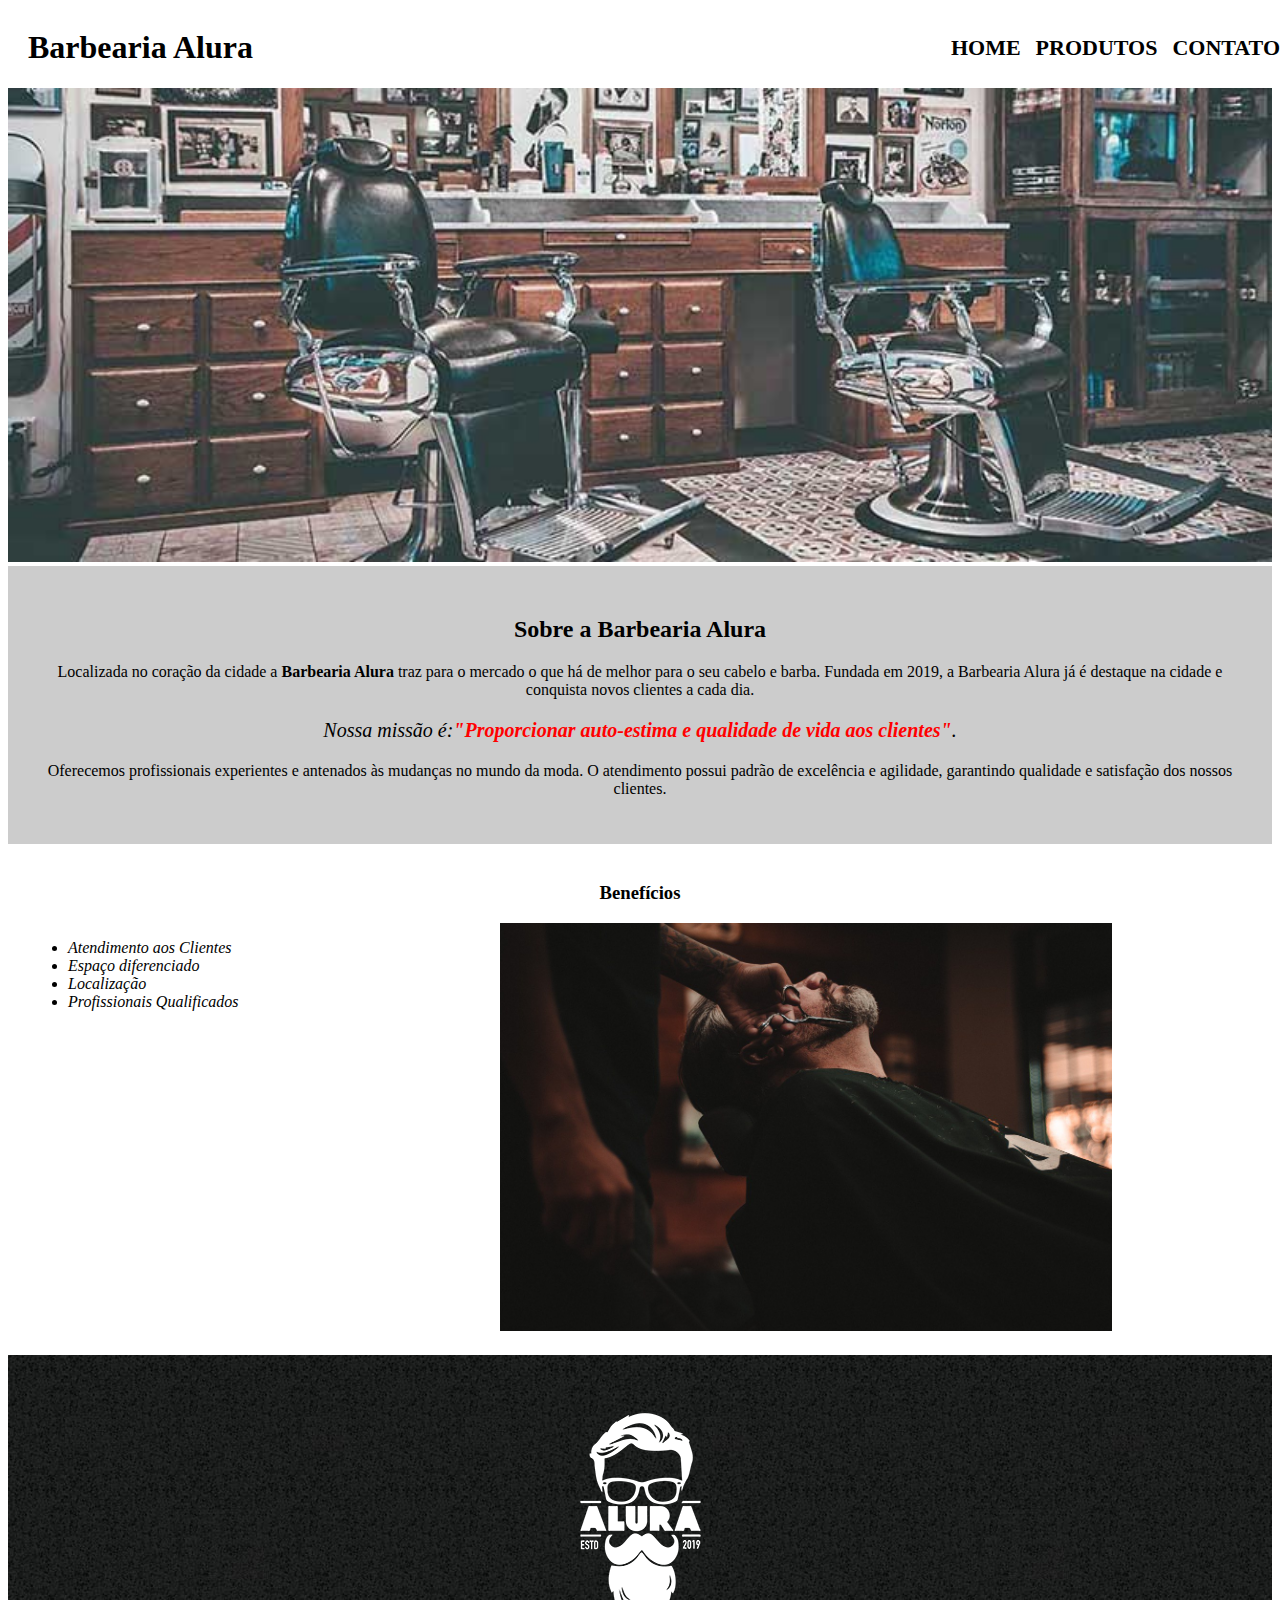
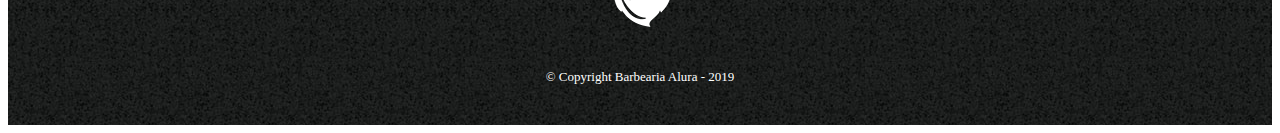
<file: index.html>
<!DOCTYPE html>
<html> <lang="pt-br">
    <head>
        <meta charset="UTF-8">
        <title>Barbearia Alura</title>
        <link  rel="stylesheet" href="style-home.css">
        
    </head> 
    
    <body>
      <header> 
        <h1 class="titulo-principal">Barbearia Alura</h1>

          <nav> 
              <ul>
                  <li><a href="index.html">Home</a></li>
                  <li><a href="produtos.html">Produtos</a></li>
                  <li><a href="contato.html">Contato</a></li>
              </ul>
          </nav>
      </header>

      <img id="banner" src="banner.jpg">
      <div class="principal">

          <h2 class="titulo-centralizado">Sobre a Barbearia Alura</h2>

          <p >Localizada no coração da cidade a <strong>Barbearia Alura</strong> traz para o mercado o que há de melhor para o seu cabelo e barba. 
Fundada em 2019, a Barbearia Alura já é destaque na cidade e conquista novos clientes a cada dia.</p>
        
          <p id="missão"><em>Nossa missão é:<strong>"Proporcionar auto-estima e qualidade de vida aos clientes"</strong>.</em></p>
 
          <p>Oferecemos profissionais experientes e antenados às mudanças no mundo da moda. O atendimento possui padrão de excelência e agilidade, garantindo
 qualidade e satisfação dos nossos clientes.</p>
      </div>
      
      <div class="beneficios">
          <h3 class="titulo-centralizado">Benefícios</h3> 
          
          <ul>
    
            <li class="itens">Atendimento aos Clientes </li>
            <li class="itens">Espaço diferenciado</li>
            <li class="itens">Localização</li>
            <li class="itens">Profissionais Qualificados</li>
          </ul>
          
          <img src="beneficios.jpg" class="imagembeneficios">
      </div> 
      
      <footer>
        <img src="logo-branco.png">
        <p class="copyright">&copy; Copyright Barbearia Alura - 2019</p>

    </footer> 
    </body>
</html>
</file>
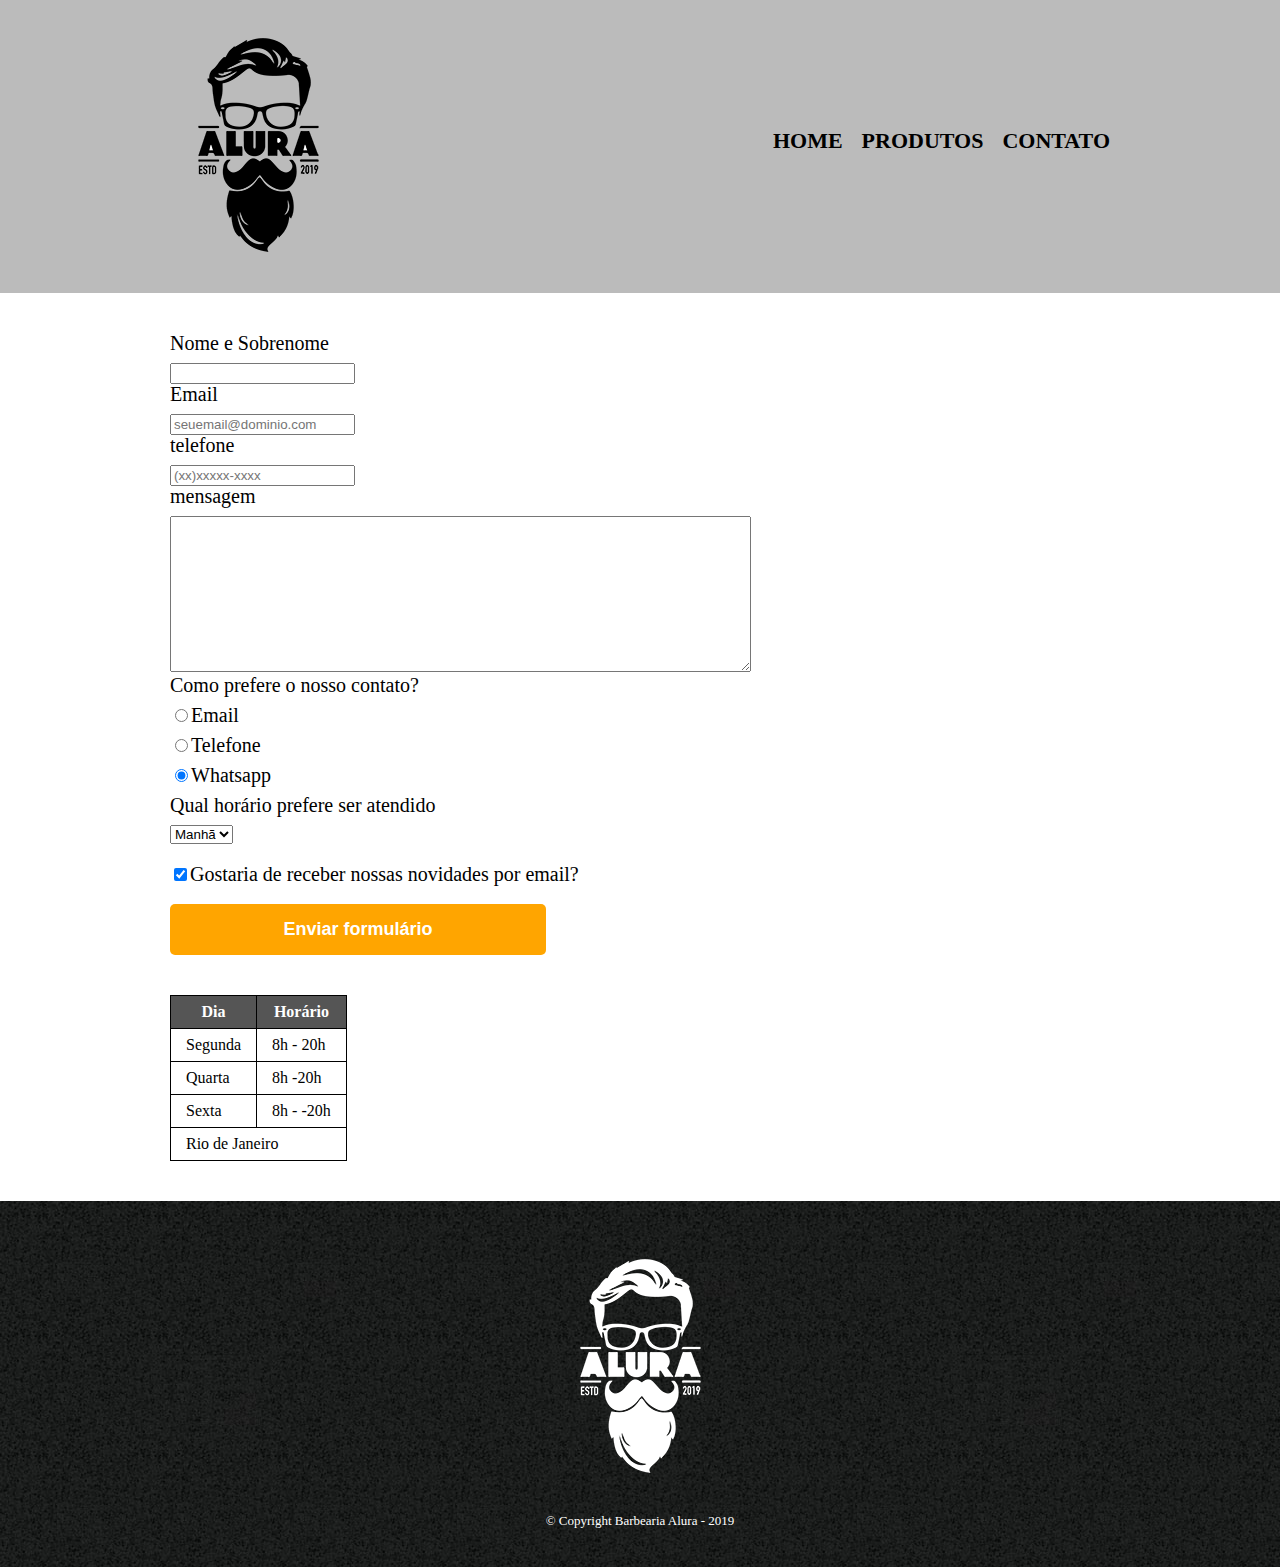
<file: contato.html>
<!DOCTYPE html>
<html>
    <head>
        <meta charset="UTF-8">
        <title>Contato - Barbearia Alura</title>

        <link rel="stylesheet" href="reset.css">
        <link rel="stylesheet" href="style.css">
    </head>
    <body>
        <header>
            <div class="caixa">
                <h1><img src="logo.png" alt="Logo da Barbearia Alura"></h1>

                <nav>
                    <ul>
                        <li><a href="index.html">Home</a></li>
                        <li><a href="produtos.html">Produtos</a></li>
                        <li><a href="contato.html">Contato</a></li>
                    </ul>
                </nav>
            </div>
        </header>
        <main>
          <form>
                <label for="nomesobrenome"> Nome e Sobrenome</label>
                <input type="email" id="nomesobrenome" class="input-padrao" required>

                <label for="email">Email</label>
                <input type="text" id="email" class="input-padrao" required  placeholder="seuemail@dominio.com">

                <label for="telefone">telefone</label>
                <input type="tel" id="telefone"class="input-padrao" required  placeholder="(xx)xxxxx-xxxx">

                <label for="mensagem">mensagem</label>
                <textarea cols="70" rows="10" id="mensagem"class="input-padrao"required></textarea>
           
            <fieldset> 
                <legend>Como prefere o nosso contato?</legend>
                <label for="radio-email"><input type="radio" name="contato" value="radio-email" 
                 id="radio-email">Email</label>
                
                <label for="radio-telefone"><input type="radio" name="contato" value="telefone" 
                 id="radio-telefone">Telefone</label>
                
                <label for="radio-whatsapp"><input type="radio" name="contato" value="whatsapp"
                 id="radio-whatsapp" checked>Whatsapp</label>
                
            </fieldset>
            
            <fieldset>
                 <legend>Qual horário prefere ser atendido</legend>
              <select>
                 <option>Manhã</option>
                 <option>Tarde</option>
                 <option>Noite</option>

              </select>
            </fieldset>
            
            <label class="checkbox"><input type="checkbox" checked>Gostaria de receber nossas novidades por email?</label>

            <input type="submit" value="Enviar formulário" class="enviar">
         </form>
         <table>
            <thead>
                <th>Dia</th>
                <th>Horário</th>
            </thead>
            
            <tr>
                <td>Segunda</td>
                <td>8h - 20h</td>
            </tr>

            <tr>
                <td>Quarta</td>
                <td>8h -20h</td>
            </tr>
            
            <tr>
                <td>Sexta</td>
                <td>8h - -20h</td>
            </tr>
            <tr>
                <td colspan="5">Rio de Janeiro</td> 
            </tr>
         </table>
        </main>

        <footer>
            <img src="logo-branco.png" alt="Logo da Babearia Alura">
            <p class="copyright">&copy; Copyright Barbearia Alura - 2019</p>
        </footer>
    </body>
</html>
</file>
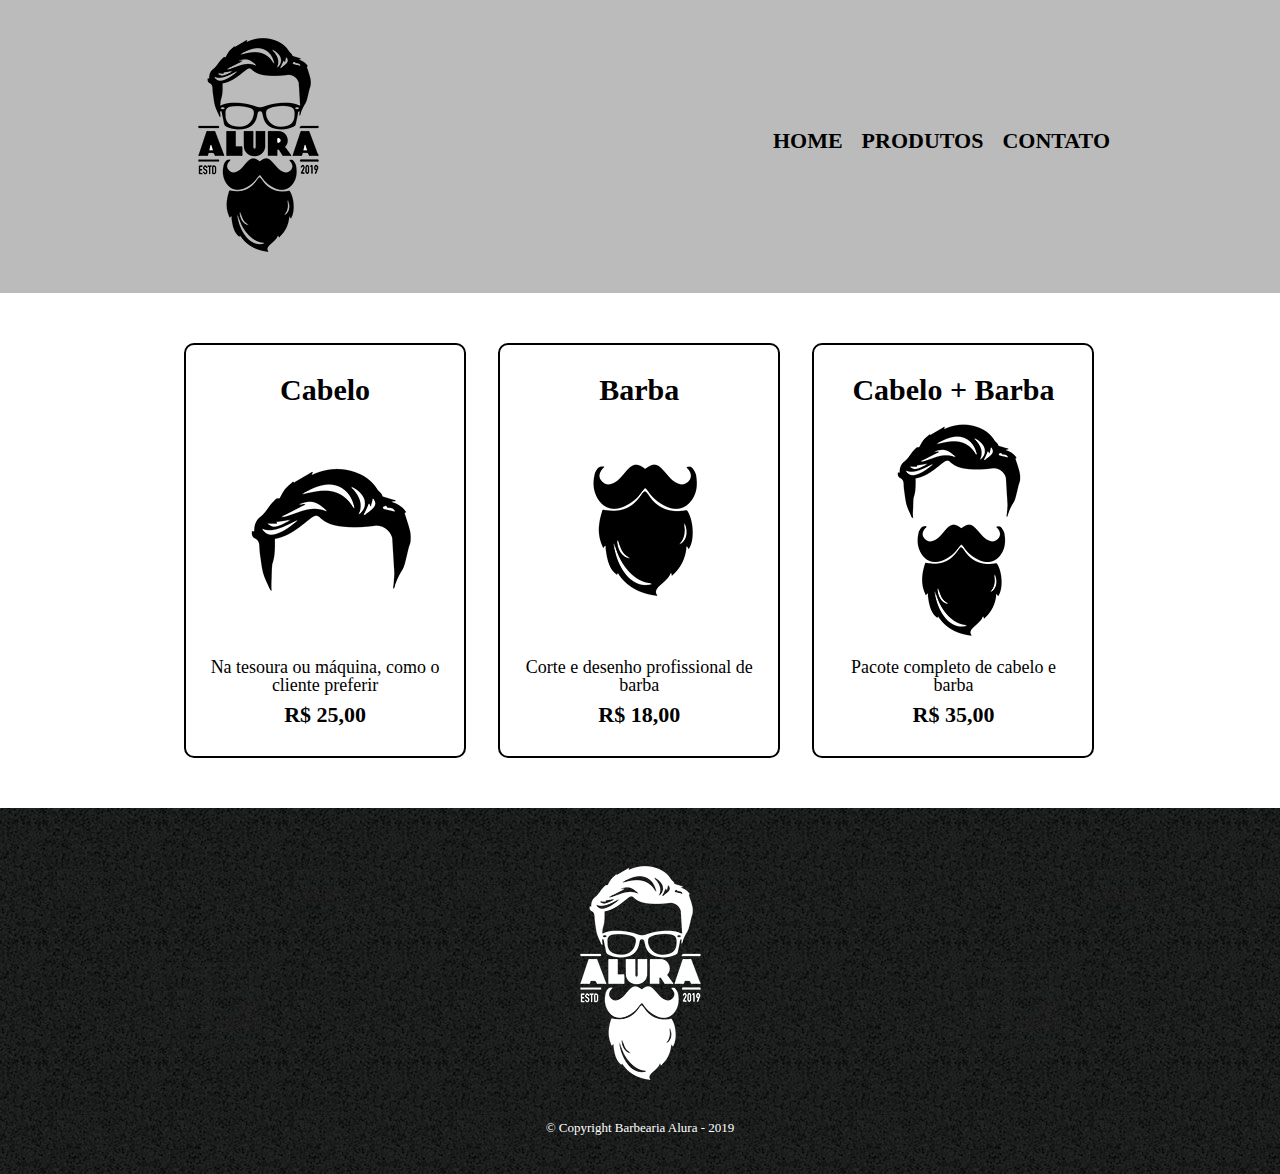
<file: produtos.html>
<!DOCTYPE html>
<html>

<head>
    <meta charset="UTF-8">
    <title>Produtos - Barbearia Alura</title>
    <link rel="stylesheet" href="reset.css">
    <link rel="stylesheet" href="style.css">
</head>

<body>
    <header>
        <div class="caixa">
            <h1><img src="logo.png"></h1>

            <nav>
                <ul>
                    <li><a href="index.html">Home</a></li>
                    <li><a href="produtos.html">Produtos</a></li>
                    <li><a href="contato.html">Contato</a></li>
                </ul>
            </nav>
        </div>
    </header>

    <main>
        <ul class="produtos">
            <li>
                <h2>Cabelo</h2>
                <img src="cabelo.jpg">
                <p class="produto-descricao">Na tesoura ou máquina, como o cliente preferir</p>
                <p class="produto-preco">R$ 25,00</p>
            </li>
            <li>
                <h2>Barba</h2>
                <img src="barba.jpg">
                <p class="produto-descricao">Corte e desenho profissional de barba</p>
                <p class="produto-preco">R$ 18,00</p>
            </li>
            <li>
                <h2>Cabelo + Barba</h2>
                <img src="cabelo+barba.jpg">
                <p class="produto-descricao">Pacote completo de cabelo e barba</p>
                <p class="produto-preco">R$ 35,00</p>
            </li>
        </ul>
    </main>

    <footer>
        <img src="logo-branco.png">
        <p class="copyright">&copy; Copyright Barbearia Alura - 2019</p>

    </footer>
</body>

</html>
</file>
<file: style-home.css>
header {
   display: flex;
   align-items: center;
   background: #ffffff;
}

.caixa {
   position: relative;
   width: 940px;
   margin: 0 auto;
}

nav {
   position: absolute;
   right: 0;
}

nav li {
   display: inline;
   margin: 0 0 0 15px;
}

nav ul{
   display: flex;
   flex-direction: row;
   justify-content: space-around;
}

nav a {
   text-transform: uppercase;
   color: #000000;
   font-weight: bold;
   font-size: 22px;
   text-decoration: none;
}
nav a:hover {
   color: #c78c19;
   text-decoration: underline;
}

#banner{
   width: 100%;
}
.principal {
   background: #cccccc;  
   padding: 30px;
}
.titulo-principal{
   padding-left: 20px;
}
.titulo-centralizado {
   text-align: center;
}
p  {
   text-align: center;
} 
#missão {
   font-size: 20px;
}
em strong {
    color: #ff0000;
}
.itens {
   font-style: italic;
}
.beneficios {
   background: #ffffff;
   padding: 20px;
}

ul {
   display: inline-block;
   vertical-align: top;
   width: 20%;
   margin-right: 15%;
}
.imagembeneficios {
   width: 50%;
}

footer {
   text-align: center;
   background: url("bg.jpg"); 
   padding: 40px 0;
   }
   .copyright {
       color: #ffffff;
       font-size: 13px;
       margin: 20px 0 0;
   }
</file>
<file: style.css>
header {
    background: #BBBBBB;
    padding: 20px 0;
}

.caixa {
    position: relative;
    width: 940px;
    margin: 0 auto;
}

nav {
    position: absolute;
    top: 110px;
    right: 0;
}

nav li {
    display: inline;
    margin: 0 0 0 15px;
}

nav a {
    text-transform: uppercase;
    color: #000000;
    font-weight: bold;
    font-size: 22px;
    text-decoration: none;
}
nav a:hover {
    color: #c78c19;
    text-decoration: underline;
}

.produtos {
    width: 940px;
    margin: 0 auto;
    padding: 50px 0;
}

.produtos li {
display:inline-block;
text-align: center;
width: 30%;
vertical-align: top;
margin: 0 1.5%;
padding: 30px 20px;
box-sizing: border-box;
border: 2px solid #000000;
border-radius: 10px;
}
.produtos li:hover {
    border-color: #c78c19;
}

.produtos  li:active{
    border-color: #088c19;
}

.produtos li:hover h2{
    font-size: 34px;
}

.produtos h2 {
    font-size: 30px;
    font-weight: bold;
}

.produto-descricao{
    font-size: 18px;

}

.produto-preco {
    font-size: 22px;
    font-weight: bold;
    margin-top: 10px;
}
footer {
    text-align: center;
    background: url("bg.jpg"); 
    padding: 40px 0;
    }
    .copyright {
        color: #ffffff;
        font-size: 13px;
        margin: 20px 0 0;
    }
    main {
        width: 940px;
        margin: 0 auto;
    }
    form {
        margin: 40px 0;
    }
    form label, form legend {
        display: block;
        font-size: 20px;
        margin: 0 0 10px;
    }
    .input-padrão {
        display: block;
        margin: 0 0 20px;
        padding: 10px 25px;
        width: 50%;
    }
    .checkbox {
        margin: 20px 0;
    }
    
    .enviar {
        width: 40%;
        padding: 15px 0;
        background: orange;
        color: white;
        font-weight: bold;
        font-size: 18px;
        border: none;
        border-radius: 5px;
        transition: 1s all;
        cursor: pointer;
    }

    .enviar:hover {
        background: darkorange;
        transform: scale(1.2);
    }
     table {
        margin: 20px 0 40px;
     }
     thead {
        background: #555555;
        color: white;
        font-weight: bold;
     }
     td, th {
        border: 1px solid #000000;
        padding: 8px 15px;
     }
</file>
